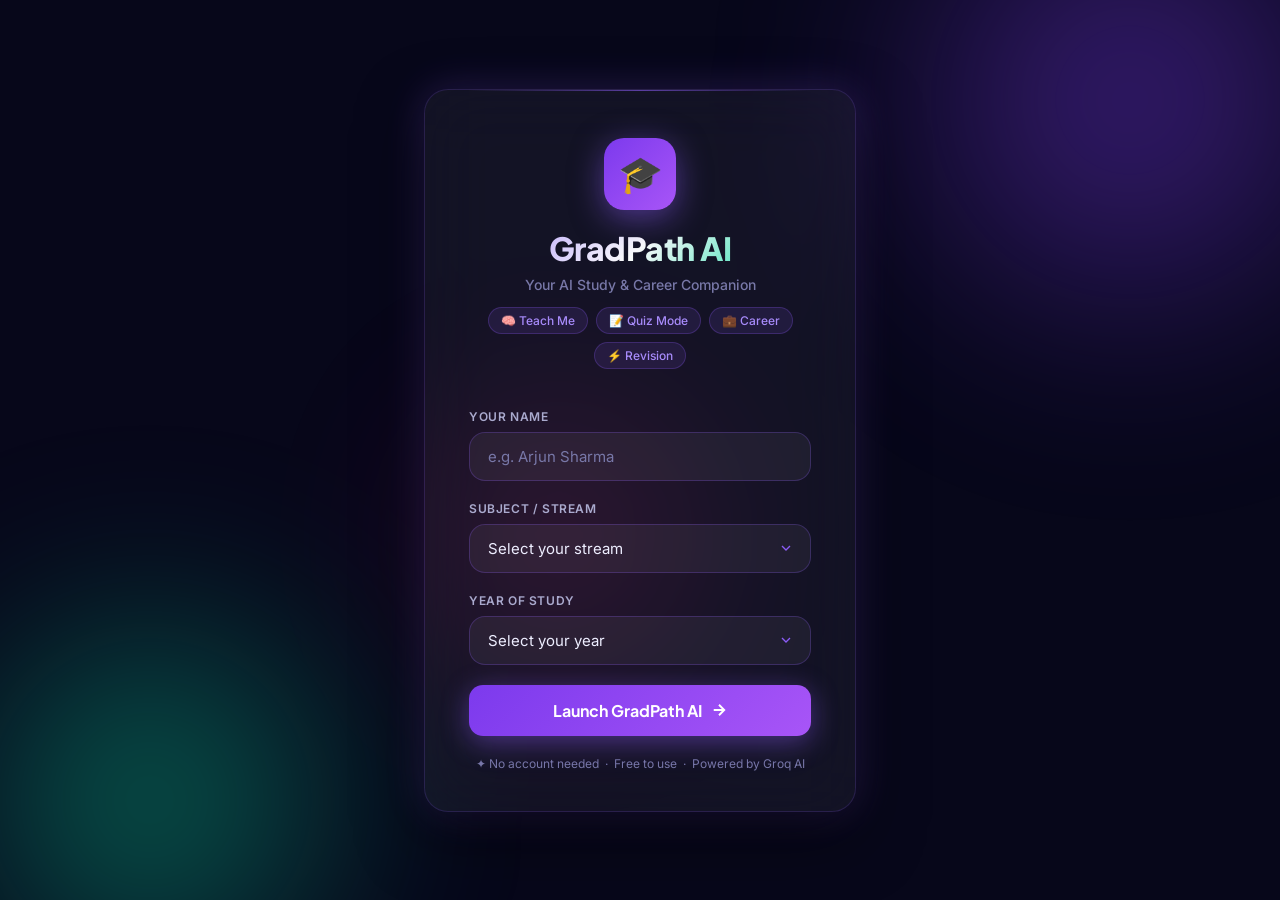
<file: templates/index.html>
<!DOCTYPE html>
<html lang="en">
<head>
  <meta charset="UTF-8" />
  <meta name="viewport" content="width=device-width, initial-scale=1.0" />
  <title>GradPath AI — Your AI Study & Career Companion</title>
  <meta name="description" content="GradPath AI helps college students master concepts, prepare for exams, and plan their career with AI-powered guidance." />
  <link rel="stylesheet" href="/static/style.css" />
  <link rel="preconnect" href="https://fonts.googleapis.com" />
  <link href="https://fonts.googleapis.com/css2?family=Plus+Jakarta+Sans:wght@400;500;600;700;800&family=Inter:wght@400;500;600&display=swap" rel="stylesheet" />
</head>
<body class="onboarding-page">

  <!-- Aurora animated background -->
  <div class="aurora">
    <div class="aurora-orb aurora-orb-1"></div>
    <div class="aurora-orb aurora-orb-2"></div>
    <div class="aurora-orb aurora-orb-3"></div>
  </div>

  <div class="onboarding-wrapper">
    <div class="onboarding-card">

      <!-- Branding -->
      <div class="brand">
        <div class="brand-icon-wrap">🎓</div>
        <h1 class="brand-name">GradPath AI</h1>
        <p class="brand-tagline">Your AI Study &amp; Career Companion</p>
        <div class="feature-pills">
          <span class="pill">🧠 Teach Me</span>
          <span class="pill">📝 Quiz Mode</span>
          <span class="pill">💼 Career</span>
          <span class="pill">⚡ Revision</span>
        </div>
      </div>

      <!-- Form -->
      <form id="onboardForm" action="/onboard" method="POST" novalidate>

        <div class="form-group">
          <label for="name">Your Name</label>
          <input type="text" id="name" name="name" placeholder="e.g. Arjun Sharma" autocomplete="off" />
          <span class="error-msg" id="nameError">Please enter your name</span>
        </div>

        <div class="form-group">
          <label for="subject">Subject / Stream</label>
          <select id="subject" name="subject">
            <option value="" disabled selected>Select your stream</option>
            <option value="Computer Science">Computer Science</option>
            <option value="Electronics">Electronics</option>
            <option value="Mechanical">Mechanical</option>
            <option value="Civil">Civil</option>
            <option value="Commerce">Commerce</option>
            <option value="Arts">Arts</option>
            <option value="Biology / Medical">Biology / Medical</option>
            <option value="Other">Other</option>
          </select>
          <span class="error-msg" id="subjectError">Please select your stream</span>
        </div>

        <div class="form-group">
          <label for="year">Year of Study</label>
          <select id="year" name="year">
            <option value="" disabled selected>Select your year</option>
            <option value="1st Year">1st Year</option>
            <option value="2nd Year">2nd Year</option>
            <option value="3rd Year">3rd Year</option>
            <option value="4th Year">4th Year</option>
            <option value="Postgraduate">Postgraduate</option>
          </select>
          <span class="error-msg" id="yearError">Please select your year</span>
        </div>

        <button type="submit" class="btn-primary" id="submitBtn">
          <span>Launch GradPath AI</span>
          <svg width="18" height="18" viewBox="0 0 24 24" fill="none" stroke="currentColor" stroke-width="2.5">
            <path d="M5 12h14M12 5l7 7-7 7"/>
          </svg>
        </button>

      </form>

      <p class="onboarding-footer">✦ No account needed &nbsp;·&nbsp; Free to use &nbsp;·&nbsp; Powered by Groq AI</p>
    </div>
  </div>

  <script>
    document.getElementById("onboardForm").addEventListener("submit", function (e) {
      let valid = true;
      const name = document.getElementById("name").value.trim();
      const subject = document.getElementById("subject").value;
      const year = document.getElementById("year").value;
      document.querySelectorAll(".error-msg").forEach(el => el.classList.remove("show"));
      if (!name) { document.getElementById("nameError").classList.add("show"); valid = false; }
      if (!subject) { document.getElementById("subjectError").classList.add("show"); valid = false; }
      if (!year) { document.getElementById("yearError").classList.add("show"); valid = false; }
      if (!valid) e.preventDefault();
    });
  </script>
</body>
</html>
</file>
<file: static/style.css>
/* ============================================================
   GradPath AI — Premium Dark UI
   Cosmic / Glassmorphism Design
   Fonts: Inter (body) + Plus Jakarta Sans (headings)
   ============================================================ */

@import url('https://fonts.googleapis.com/css2?family=Plus+Jakarta+Sans:wght@400;500;600;700;800&family=Inter:wght@400;500;600&display=swap');

/* ---- CSS Variables ---- */
:root {
  --primary: #8B5CF6;
  --primary-2: #A78BFA;
  --primary-glow: rgba(139,92,246,0.35);
  --accent: #06D6A0;
  --accent-pink: #F72585;

  --bg-base: #07071A;
  --bg-surface: #0F0F28;
  --bg-glass: rgba(255,255,255,0.05);
  --bg-glass-hover: rgba(255,255,255,0.09);
  --bg-header: rgba(7,7,26,0.85);

  --text: #EEEEFF;
  --text-muted: #7878A8;
  --text-label: #AAAACE;

  --border: rgba(139,92,246,0.18);
  --border-light: rgba(255,255,255,0.08);

  --bubble-user-bg: linear-gradient(135deg, #7C3AED, #A855F7);
  --bubble-bot-bg: rgba(255,255,255,0.06);

  --input-bg: rgba(255,255,255,0.05);
  --input-border: rgba(139,92,246,0.25);
  --input-focus: rgba(139,92,246,0.6);

  --radius-card: 24px;
  --radius-bubble: 20px;
  --radius-input: 16px;
  --radius-btn: 14px;

  --shadow-glow: 0 0 40px rgba(139,92,246,0.25);
  --shadow-card: 0 24px 64px rgba(0,0,0,0.5);
}

/* Light mode */
body.light {
  --bg-base: #F0EEFF;
  --bg-surface: #FFFFFF;
  --bg-glass: rgba(255,255,255,0.7);
  --bg-glass-hover: rgba(255,255,255,0.9);
  --bg-header: rgba(240,238,255,0.9);
  --text: #1A1040;
  --text-muted: #6B6B9A;
  --text-label: #3D3D6A;
  --border: rgba(139,92,246,0.2);
  --border-light: rgba(139,92,246,0.1);
  --bubble-bot-bg: rgba(139,92,246,0.08);
  --input-bg: rgba(139,92,246,0.06);
  --shadow-card: 0 24px 64px rgba(139,92,246,0.15);
}

/* ---- Reset ---- */
*, *::before, *::after { box-sizing: border-box; margin: 0; padding: 0; }

html, body {
  height: 100%;
  font-family: 'Inter', sans-serif;
  font-size: 15px;
  color: var(--text);
  background: var(--bg-base);
  transition: background 0.4s, color 0.4s;
}

a { text-decoration: none; }

/* ============================================================
   ANIMATED AURORA BACKGROUND
   ============================================================ */
.aurora {
  position: fixed;
  inset: 0;
  z-index: 0;
  overflow: hidden;
  pointer-events: none;
}

.aurora-orb {
  position: absolute;
  border-radius: 50%;
  filter: blur(90px);
  opacity: 0.5;
  animation: orbFloat 12s ease-in-out infinite;
}

.aurora-orb-1 {
  width: 600px; height: 600px;
  background: radial-gradient(circle, #7C3AED, transparent 70%);
  top: -200px; right: -150px;
  animation-duration: 14s;
}

.aurora-orb-2 {
  width: 500px; height: 500px;
  background: radial-gradient(circle, #06D6A0, transparent 70%);
  bottom: -150px; left: -100px;
  animation-duration: 16s;
  animation-direction: reverse;
}

.aurora-orb-3 {
  width: 350px; height: 350px;
  background: radial-gradient(circle, #F72585, transparent 70%);
  top: 40%; left: 30%;
  opacity: 0.25;
  animation-duration: 20s;
}

@keyframes orbFloat {
  0%, 100% { transform: translate(0, 0) scale(1); }
  33% { transform: translate(30px, -30px) scale(1.05); }
  66% { transform: translate(-20px, 20px) scale(0.95); }
}

/* ============================================================
   ONBOARDING PAGE
   ============================================================ */
.onboarding-page {
  min-height: 100vh;
  display: flex;
  align-items: center;
  justify-content: center;
  position: relative;
}

.onboarding-wrapper {
  position: relative;
  z-index: 1;
  width: 100%;
  max-width: 480px;
  padding: 24px;
}

/* Glass card */
.onboarding-card {
  background: var(--bg-glass);
  backdrop-filter: blur(32px);
  -webkit-backdrop-filter: blur(32px);
  border: 1px solid var(--border);
  border-radius: var(--radius-card);
  padding: 48px 44px 40px;
  box-shadow: var(--shadow-card), var(--shadow-glow);
  animation: cardIn 0.6s cubic-bezier(0.34,1.56,0.64,1) both;
  position: relative;
  overflow: hidden;
}

/* Subtle inner shimmer line */
.onboarding-card::before {
  content: '';
  position: absolute;
  top: 0; left: 10%; right: 10%;
  height: 1px;
  background: linear-gradient(90deg, transparent, rgba(139,92,246,0.6), transparent);
}

@keyframes cardIn {
  from { opacity: 0; transform: translateY(30px) scale(0.97); }
  to   { opacity: 1; transform: translateY(0) scale(1); }
}

/* Brand */
.brand { text-align: center; margin-bottom: 40px; }

.brand-icon-wrap {
  display: inline-flex;
  align-items: center;
  justify-content: center;
  width: 72px; height: 72px;
  background: linear-gradient(135deg, #7C3AED, #A855F7);
  border-radius: 20px;
  font-size: 36px;
  margin-bottom: 18px;
  box-shadow: 0 8px 32px rgba(139,92,246,0.5);
  animation: iconPulse 3s ease-in-out infinite;
}

@keyframes iconPulse {
  0%, 100% { box-shadow: 0 8px 32px rgba(139,92,246,0.5); }
  50% { box-shadow: 0 8px 48px rgba(139,92,246,0.8); }
}

.brand-name {
  font-family: 'Plus Jakarta Sans', sans-serif;
  font-size: 32px;
  font-weight: 800;
  background: linear-gradient(135deg, #A78BFA, #F9FAFB 50%, #06D6A0);
  -webkit-background-clip: text;
  -webkit-text-fill-color: transparent;
  background-clip: text;
  letter-spacing: -0.5px;
}

.brand-tagline {
  font-size: 14px;
  color: var(--text-muted);
  margin-top: 8px;
  font-weight: 500;
}

/* Feature pills */
.feature-pills {
  display: flex;
  flex-wrap: wrap;
  gap: 8px;
  justify-content: center;
  margin-top: 14px;
}

.pill {
  display: inline-flex;
  align-items: center;
  gap: 5px;
  padding: 5px 12px;
  background: rgba(139,92,246,0.12);
  border: 1px solid rgba(139,92,246,0.25);
  border-radius: 100px;
  font-size: 12px;
  color: var(--primary-2);
  font-weight: 500;
}

/* Form */
.form-group { margin-bottom: 20px; }

.form-group label {
  display: block;
  font-size: 12px;
  font-weight: 600;
  color: var(--text-label);
  margin-bottom: 8px;
  text-transform: uppercase;
  letter-spacing: 0.6px;
}

.form-group input,
.form-group select {
  width: 100%;
  padding: 14px 18px;
  background: var(--input-bg);
  border: 1px solid var(--input-border);
  border-radius: var(--radius-input);
  color: var(--text);
  font-family: 'Inter', sans-serif;
  font-size: 15px;
  outline: none;
  transition: border-color 0.25s, box-shadow 0.25s, background 0.25s;
  appearance: none;
  -webkit-appearance: none;
}

.form-group select {
  background-image: url("data:image/svg+xml,%3Csvg xmlns='http://www.w3.org/2000/svg' width='16' height='16' viewBox='0 0 24 24' fill='none' stroke='%238B5CF6' stroke-width='2'%3E%3Cpolyline points='6 9 12 15 18 9'/%3E%3C/svg%3E");
  background-repeat: no-repeat;
  background-position: right 16px center;
  padding-right: 44px;
  cursor: pointer;
}

.form-group select option { background: #1A1040; color: #EEEEFF; }

.form-group input:focus,
.form-group select:focus {
  border-color: var(--primary);
  box-shadow: 0 0 0 3px var(--primary-glow);
  background: rgba(139,92,246,0.08);
}

.form-group input::placeholder { color: var(--text-muted); }

.error-msg { display: none; font-size: 12px; color: #F87171; margin-top: 6px; font-weight: 500; }
.error-msg.show { display: block; }

/* Primary button */
.btn-primary {
  width: 100%;
  padding: 15px 24px;
  background: linear-gradient(135deg, #7C3AED, #A855F7);
  color: #fff;
  border: none;
  border-radius: var(--radius-btn);
  font-family: 'Plus Jakarta Sans', sans-serif;
  font-size: 16px;
  font-weight: 700;
  cursor: pointer;
  display: flex;
  align-items: center;
  justify-content: center;
  gap: 8px;
  margin-top: 8px;
  transition: transform 0.2s, box-shadow 0.2s, opacity 0.2s;
  box-shadow: 0 6px 28px rgba(139,92,246,0.45);
  position: relative;
  overflow: hidden;
}

.btn-primary::after {
  content: '';
  position: absolute;
  inset: 0;
  background: linear-gradient(135deg, rgba(255,255,255,0.15), transparent);
  opacity: 0;
  transition: opacity 0.2s;
}

.btn-primary:hover { transform: translateY(-2px); box-shadow: 0 10px 40px rgba(139,92,246,0.6); }
.btn-primary:hover::after { opacity: 1; }
.btn-primary:active { transform: translateY(0); }

.onboarding-footer { text-align: center; font-size: 12px; color: var(--text-muted); margin-top: 20px; }

/* ============================================================
   CHAT PAGE
   ============================================================ */
.chat-page { display: flex; flex-direction: column; height: 100vh; overflow: hidden; position: relative; }

/* Header */
.chat-header {
  display: flex;
  align-items: center;
  justify-content: space-between;
  padding: 14px 28px;
  background: var(--bg-header);
  backdrop-filter: blur(20px);
  -webkit-backdrop-filter: blur(20px);
  border-bottom: 1px solid var(--border-light);
  flex-shrink: 0;
  z-index: 10;
  position: relative;
}

.header-left { display: flex; align-items: center; gap: 12px; }

.header-logo-box {
  width: 38px; height: 38px;
  background: linear-gradient(135deg, #7C3AED, #A855F7);
  border-radius: 11px;
  display: flex; align-items: center; justify-content: center;
  font-size: 20px;
  box-shadow: 0 4px 16px rgba(139,92,246,0.4);
  flex-shrink: 0;
}

.header-title {
  font-family: 'Plus Jakarta Sans', sans-serif;
  font-size: 20px;
  font-weight: 800;
  background: linear-gradient(135deg, #A78BFA, #E0E0FF);
  -webkit-background-clip: text;
  -webkit-text-fill-color: transparent;
  background-clip: text;
}

.header-subtitle {
  font-size: 11px;
  color: var(--text-muted);
  font-weight: 500;
  margin-top: 1px;
}

.header-right { display: flex; align-items: center; gap: 12px; }

.header-badge {
  display: flex;
  align-items: center;
  gap: 6px;
  padding: 6px 14px;
  background: rgba(139,92,246,0.12);
  border: 1px solid rgba(139,92,246,0.25);
  border-radius: 100px;
  font-size: 13px;
  color: var(--primary-2);
  font-weight: 600;
}

.header-badge .dot {
  width: 7px; height: 7px;
  background: var(--accent);
  border-radius: 50%;
  box-shadow: 0 0 6px var(--accent);
  animation: blink 2s ease-in-out infinite;
}

@keyframes blink { 0%,100%{opacity:1} 50%{opacity:0.4} }

.theme-toggle {
  width: 38px; height: 38px;
  background: var(--bg-glass);
  border: 1px solid var(--border-light);
  border-radius: 11px;
  display: flex; align-items: center; justify-content: center;
  cursor: pointer;
  transition: background 0.2s, transform 0.2s;
  font-size: 16px;
}
.theme-toggle:hover { background: var(--bg-glass-hover); transform: scale(1.08); }

.btn-reset {
  padding: 8px 16px;
  background: var(--bg-glass);
  border: 1px solid var(--border-light);
  border-radius: 10px;
  font-size: 13px;
  color: var(--text-muted);
  transition: all 0.2s;
  font-weight: 500;
}
.btn-reset:hover { border-color: var(--primary); color: var(--primary-2); background: rgba(139,92,246,0.1); }

/* Mode Bar */
.mode-bar {
  display: flex;
  gap: 10px;
  padding: 14px 28px;
  background: rgba(7,7,26,0.6);
  backdrop-filter: blur(10px);
  border-bottom: 1px solid var(--border-light);
  flex-shrink: 0;
}

body.light .mode-bar { background: rgba(240,238,255,0.7); }

.mode-btn {
  display: flex;
  align-items: center;
  gap: 7px;
  padding: 10px 22px;
  background: var(--bg-glass);
  border: 1px solid var(--border-light);
  border-radius: 12px;
  color: var(--text-muted);
  font-family: 'Plus Jakarta Sans', sans-serif;
  font-size: 14px;
  font-weight: 600;
  cursor: pointer;
  transition: all 0.25s ease;
  position: relative;
}

.mode-btn:hover {
  border-color: var(--primary);
  color: var(--primary-2);
  background: rgba(139,92,246,0.1);
}

.mode-btn.active {
  background: linear-gradient(135deg, rgba(124,58,237,0.3), rgba(168,85,247,0.2));
  border-color: var(--primary);
  color: var(--primary-2);
  box-shadow: 0 0 20px rgba(139,92,246,0.2), inset 0 0 20px rgba(139,92,246,0.05);
}

.mode-btn.active::after {
  content: '';
  position: absolute;
  bottom: -14px; left: 50%;
  transform: translateX(-50%);
  width: 40%; height: 2px;
  background: var(--primary);
  border-radius: 2px;
  box-shadow: 0 0 8px var(--primary);
}

/* Chat Window */
.chat-window {
  flex: 1;
  overflow-y: auto;
  padding: 28px;
  display: flex;
  flex-direction: column;
  gap: 18px;
  scroll-behavior: smooth;
  position: relative;
  z-index: 1;
}

.chat-window::-webkit-scrollbar { width: 4px; }
.chat-window::-webkit-scrollbar-track { background: transparent; }
.chat-window::-webkit-scrollbar-thumb { background: rgba(139,92,246,0.3); border-radius: 10px; }

/* Messages */
.message {
  display: flex;
  flex-direction: column;
  max-width: 74%;
  animation: msgIn 0.3s cubic-bezier(0.34,1.56,0.64,1) both;
}

@keyframes msgIn {
  from { opacity: 0; transform: translateY(12px) scale(0.97); }
  to   { opacity: 1; transform: translateY(0) scale(1); }
}

.message.user { align-self: flex-end; align-items: flex-end; }
.message.bot  { align-self: flex-start; align-items: flex-start; }

/* Bot avatar row */
.bot-row {
  display: flex;
  align-items: flex-end;
  gap: 10px;
}

.bot-avatar {
  width: 32px; height: 32px;
  background: linear-gradient(135deg, #7C3AED, #A855F7);
  border-radius: 10px;
  display: flex; align-items: center; justify-content: center;
  font-size: 16px;
  flex-shrink: 0;
  box-shadow: 0 4px 12px rgba(139,92,246,0.4);
}

.bubble {
  padding: 14px 20px;
  border-radius: var(--radius-bubble);
  font-size: 15px;
  line-height: 1.65;
  white-space: pre-wrap;
  word-break: break-word;
}

.message.user .bubble {
  background: linear-gradient(135deg, #7C3AED, #A855F7);
  color: #fff;
  border-bottom-right-radius: 5px;
  box-shadow: 0 4px 20px rgba(139,92,246,0.35);
}

.message.bot .bubble {
  background: var(--bubble-bot-bg);
  border: 1px solid var(--border-light);
  color: var(--text);
  border-bottom-left-radius: 5px;
  backdrop-filter: blur(8px);
}

.msg-meta {
  font-size: 11px;
  color: var(--text-muted);
  margin: 5px 4px 0;
  font-weight: 500;
}

/* Submode buttons */
.submode-buttons {
  display: flex;
  flex-wrap: wrap;
  gap: 10px;
  padding: 4px 0;
  align-self: flex-start;
}

.submode-btn {
  display: flex;
  align-items: center;
  gap: 6px;
  padding: 10px 20px;
  background: rgba(139,92,246,0.1);
  color: var(--primary-2);
  border: 1px solid rgba(139,92,246,0.3);
  border-radius: 12px;
  font-family: 'Plus Jakarta Sans', sans-serif;
  font-size: 14px;
  font-weight: 600;
  cursor: pointer;
  transition: all 0.25s ease;
}

.submode-btn:hover {
  background: rgba(139,92,246,0.2);
  border-color: var(--primary);
  transform: translateY(-2px);
  box-shadow: 0 6px 20px rgba(139,92,246,0.25);
}

.submode-btn:disabled { opacity: 0.4; cursor: not-allowed; transform: none; }

/* Typing indicator */
.typing-indicator {
  display: flex;
  align-items: center;
  gap: 6px;
  padding: 14px 20px;
  background: var(--bubble-bot-bg);
  border: 1px solid var(--border-light);
  border-radius: var(--radius-bubble);
  border-bottom-left-radius: 5px;
  align-self: flex-start;
  width: fit-content;
  backdrop-filter: blur(8px);
}

.typing-dot {
  width: 7px; height: 7px;
  border-radius: 50%;
  background: var(--primary-2);
  animation: typingBounce 1.3s ease-in-out infinite;
}

.typing-dot:nth-child(2) { animation-delay: 0.15s; }
.typing-dot:nth-child(3) { animation-delay: 0.30s; }

@keyframes typingBounce {
  0%, 80%, 100% { transform: translateY(0); opacity: 0.35; }
  40% { transform: translateY(-7px); opacity: 1; }
}

/* Input Bar */
.input-bar {
  display: flex;
  align-items: center;
  gap: 12px;
  padding: 16px 24px;
  background: var(--bg-header);
  backdrop-filter: blur(20px);
  border-top: 1px solid var(--border-light);
  flex-shrink: 0;
  position: relative;
  z-index: 5;
}

.input-wrap {
  flex: 1;
  position: relative;
}

.chat-input {
  width: 100%;
  padding: 14px 20px;
  background: var(--input-bg);
  border: 1px solid var(--input-border);
  border-radius: 16px;
  color: var(--text);
  font-family: 'Inter', sans-serif;
  font-size: 15px;
  outline: none;
  transition: border-color 0.25s, box-shadow 0.25s;
}

.chat-input:focus {
  border-color: var(--primary);
  box-shadow: 0 0 0 3px var(--primary-glow);
}

.chat-input:disabled { opacity: 0.4; cursor: not-allowed; }
.chat-input::placeholder { color: var(--text-muted); }

.send-btn {
  width: 50px; height: 50px;
  border-radius: 15px;
  background: linear-gradient(135deg, #7C3AED, #A855F7);
  color: #fff;
  border: none;
  display: flex; align-items: center; justify-content: center;
  cursor: pointer;
  flex-shrink: 0;
  transition: transform 0.2s, box-shadow 0.2s;
  box-shadow: 0 4px 20px rgba(139,92,246,0.4);
}

.send-btn:hover:not(:disabled) { transform: translateY(-2px); box-shadow: 0 8px 28px rgba(139,92,246,0.55); }
.send-btn:active:not(:disabled) { transform: translateY(0); }
.send-btn:disabled { opacity: 0.35; cursor: not-allowed; }

/* System messages */
.system-message {
  align-self: center;
  font-size: 12px;
  color: var(--text-muted);
  padding: 8px 18px;
  background: rgba(139,92,246,0.08);
  border: 1px solid rgba(139,92,246,0.15);
  border-radius: 100px;
  font-weight: 500;
}

/* Welcome banner */
.welcome-banner {
  align-self: center;
  text-align: center;
  padding: 32px 20px;
  max-width: 400px;
}

.welcome-banner .wb-icon {
  font-size: 48px;
  display: block;
  margin-bottom: 12px;
}

.welcome-banner h2 {
  font-family: 'Plus Jakarta Sans', sans-serif;
  font-size: 22px;
  font-weight: 700;
  color: var(--text);
  margin-bottom: 8px;
}

.welcome-banner p {
  font-size: 14px;
  color: var(--text-muted);
  line-height: 1.6;
}

/* ---- Responsive ---- */
@media (max-width: 640px) {
  .onboarding-card { padding: 36px 28px 32px; }
  .brand-name { font-size: 26px; }
  .message { max-width: 90%; }
  .chat-header { padding: 12px 18px; }
  .mode-bar { padding: 10px 16px; gap: 8px; }
  .chat-window { padding: 18px; }
  .header-badge { display: none; }
  .mode-btn { padding: 9px 15px; font-size: 13px; }
}
</file>
